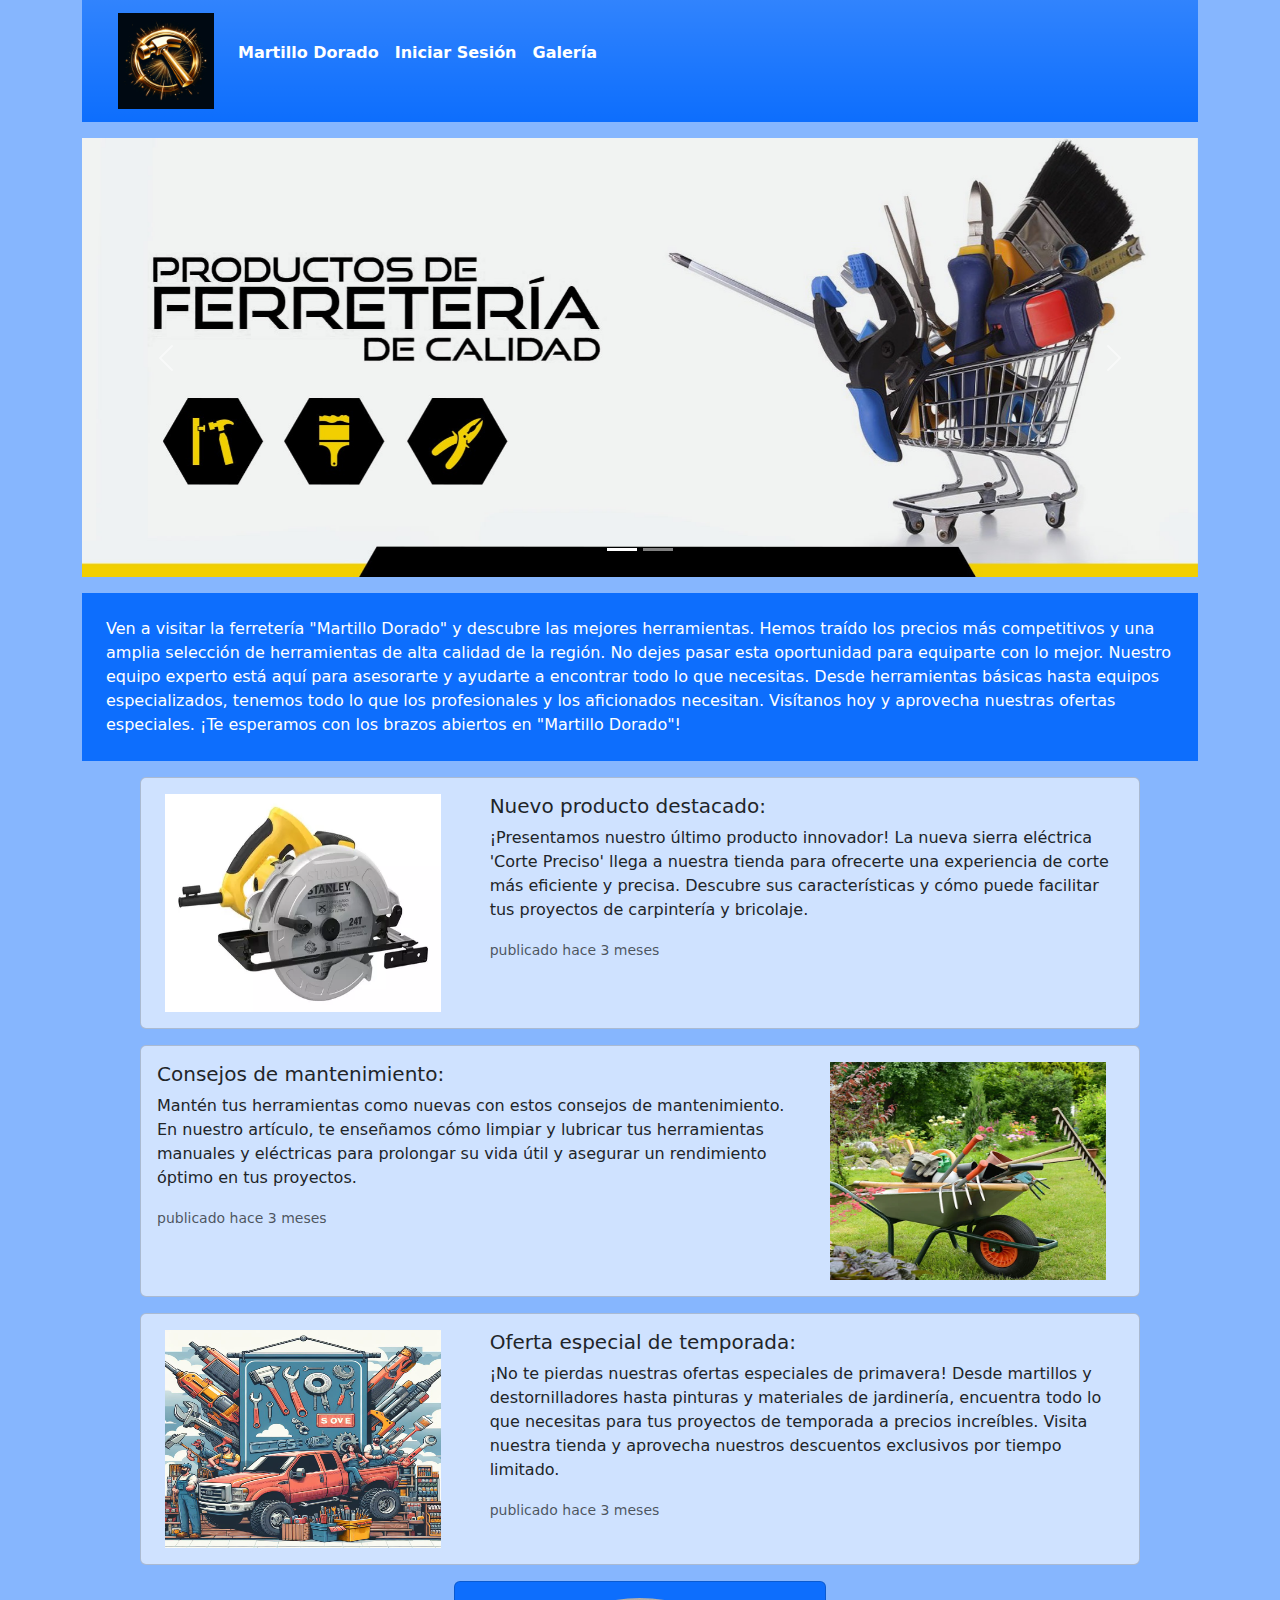
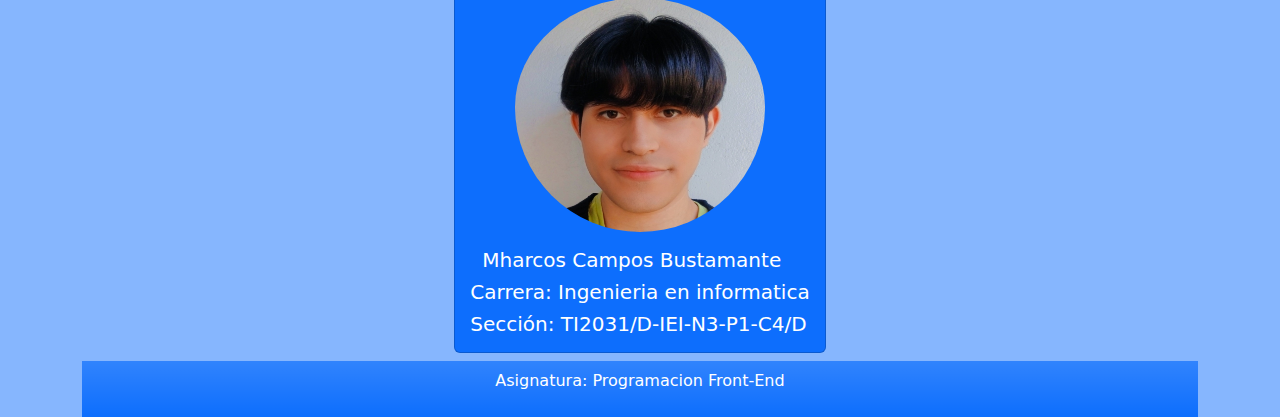
<file: index.html>
<!DOCTYPE html>
<html lang="en">
<head>
    <meta charset="UTF-8">
    <meta name="viewport" content="width=device-width, initial-scale=1.0">
    <title>Evaluacion 2</title>
    <link href="https://cdn.jsdelivr.net/npm/bootstrap@5.3.3/dist/css/bootstrap.min.css" rel="stylesheet" integrity="sha384-QWTKZyjpPEjISv5WaRU9OFeRpok6YctnYmDr5pNlyT2bRjXh0JMhjY6hW+ALEwIH" crossorigin="anonymous">
    <link href="css/Estilos.css" rel="stylesheet">
</head>
<body class="bg-primary bg-opacity-50">
  <!--Inicio menu-->
  <div class="container">
    <nav class="navbar navbar-expand-lg bg-primary bg-gradient">
      <div class="container-fluid">
        <a class="navbar-brand" href="index.html">
          <img src="imagenes/logotipoo.jpg" class="logotipo" alt="Imagen logotipo">
        </a>
        <button class="navbar-toggler" type="button" data-bs-toggle="collapse" data-bs-target="#navbarNav" aria-controls="navbarNav" aria-expanded="false" aria-label="Toggle navigation">
          <span class="navbar-toggler-icon"></span>
        </button>
        <div class="collapse navbar-collapse" id="navbarNav">
          <ul class="navbar-nav">
            <li class="nav-item">
              <p class="nav-link fw-bold text-white">Martillo Dorado</p>
            </li>
            <li class="nav-item">
              <a class="nav-link fw-bold text-white" href="login.html">Iniciar Sesión</a>
            </li>
            <li class="nav-item">
              <a class="nav-link fw-bold text-white" href="galeria.html">Galería</a>
            </li>
          </ul>
        </div>
      </div>
    </nav>
      <!--final Menu -->
      <!--Inicio Carousel-->
    <div id="carouselExampleFade" class="carousel slide carousel-fade mt-3 mx-auto  ">
      <div class="carousel-indicators">
        <button type="button" data-bs-target="#carouselExampleIndicators" data-bs-slide-to="0" class="active" aria-current="true" aria-label="Slide 1"></button>
        <button type="button" data-bs-target="#carouselExampleIndicators" data-bs-slide-to="1" aria-label="Slide 2"></button>
      </div>
      <div class="carousel-inner">
        <div class="carousel-item active">
          <img src="imagenes/banner1.jpg" class="d-block w-100" alt="Imagen Promo 1">
        </div>
        <div class="carousel-item">
          <img src="imagenes/banner2.jpg" class="d-block w-100" alt="Imagen Promo 2">
        </div>
      </div>
      <button class="carousel-control-prev" type="button" data-bs-target="#carouselExampleFade" data-bs-slide="prev">
        <span class="carousel-control-prev-icon" aria-hidden="true"></span>
        <span class="visually-hidden">Previous</span>
      </button>
      <button class="carousel-control-next" type="button" data-bs-target="#carouselExampleFade" data-bs-slide="next">
        <span class="carousel-control-next-icon" aria-hidden="true"></span>
        <span class="visually-hidden">Next</span>
      </button>
    </div>
    <!--Final Carousel-->
    <!--Inicio Acerca de-->
    <div class="bg-primary text-white p-4 m-6 mt-3">
      Ven a visitar la ferretería "Martillo Dorado" y descubre las mejores herramientas. Hemos traído los precios más competitivos y una amplia selección de herramientas de alta calidad de la región. No dejes pasar esta oportunidad para equiparte con lo mejor. Nuestro equipo experto está aquí para asesorarte y ayudarte a encontrar todo lo que necesitas. Desde herramientas básicas hasta equipos especializados, tenemos todo lo que los profesionales y los aficionados necesitan. Visítanos hoy y aprovecha nuestras ofertas especiales. ¡Te esperamos con los brazos abiertos en "Martillo Dorado"!      </div>
    <!--final Acerca de-->
    <!--inicio cartas-->
    <div class="card tamañocartas mt-3 mb-3 mx-auto bg-primary-subtle " >
      <div class="row g-0">
        <div class="col-md-4">
          <img src="imagenes/noticia1.webp" class="img-fluid rounded-start tamañoimagenes ps-4 pt-3 pb-3" alt="Imagen1">
        </div>
        <div class="col-md-8">
          <div class="card-body">
            <h5 class="card-title">Nuevo producto destacado:</h5>
            <p class="card-text">¡Presentamos nuestro último producto innovador! La nueva sierra eléctrica 'Corte Preciso' llega a nuestra tienda para ofrecerte una experiencia de corte más eficiente y precisa. Descubre sus características y cómo puede facilitar tus proyectos de carpintería y bricolaje.</p>
            <p class="card-text"><small class="text-body-secondary">publicado hace 3 meses</small></p>
          </div>
        </div>
      </div>
    </div>
    <div class="card tamañocartas mb-3 mx-auto bg-primary-subtle">
      <div class="row g-0">
        <div class="col-md-8">
          <div class="card-body">
            <h5 class="card-title">Consejos de mantenimiento:</h5>
            <p class="card-text">Mantén tus herramientas como nuevas con estos consejos de mantenimiento. En nuestro artículo, te enseñamos cómo limpiar y lubricar tus herramientas manuales y eléctricas para prolongar su vida útil y asegurar un rendimiento óptimo en tus proyectos.</p>
            <p class="card-text"><small class="text-body-secondary">publicado hace 3 meses</small></p>
          </div>
        </div>
        <div class="col-md-4">
          <img src="imagenes/noticia2.webp" class="img-fluid rounded-float-start tamañoimagenes ps-4 pt-3 pb-3" alt="Imagen2">
        </div>
      </div>
    </div>
    <div class="card tamañocartas mb-3 mx-auto bg-primary-subtle">
      <div class="row g-0">
        <div class="col-md-4">
          <img src="imagenes/noticia3.jpg" class="img-fluid rounded-start tamañoimagenes ps-4 pt-3 pb-3" alt="Imagen3">
        </div>
        <div class="col-md-8">
          <div class="card-body">
            <h5 class="card-title">Oferta especial de temporada:</h5>
            <p class="card-text">¡No te pierdas nuestras ofertas especiales de primavera! Desde martillos y destornilladores hasta pinturas y materiales de jardinería, encuentra todo lo que necesitas para tus proyectos de temporada a precios increíbles. Visita nuestra tienda y aprovecha nuestros descuentos exclusivos por tiempo limitado.</p>
            <p class="card-text"><small class="text-body-secondary">publicado hace 3 meses</small></p>
           </div>
        </div>
       </div>
    </div>
    <!--Finalizo cartas-->
    <!--inicio carta de alumno-->
    <div class="row-cols-1 row-cols-md-3 g-4">
      <div class="col mx-auto">
        <div class="card h-100 bg-primary text-white">
          <img src="imagenes/alumno.jpg" alt="Alumno" class="rounded-circle mx-auto tamañoimagenes2 pt-3">
           <div class="card-body mx-auto">
             <h5 class="card-title row mx-auto">Mharcos Campos Bustamante</h5>
             <h5 class="card-text row"> Carrera: Ingenieria en informatica</h5>
             <h5 class="card-text row">Sección: TI2031/D-IEI-N3-P1-C4/D</h5>
          </div>
        </div>
      </div>
    </div>
    <!--finalizo carta de alumno-->
    <!--inicio Footer-->
    <footer>
      <nav class="navbar navbar-expand-lg bg-primary bg-gradient text-white mt-2">
        <p class="mx-auto"> Asignatura: Programacion Front-End</p>
      </nav>
    </footer>
  </div>
    <!--Finalizo footer-->
    <script src="https://cdn.jsdelivr.net/npm/bootstrap@5.3.3/dist/js/bootstrap.bundle.min.js" integrity="sha384-YvpcrYf0tY3lHB60NNkmXc5s9fDVZLESaAA55NDzOxhy9GkcIdslK1eN7N6jIeHz" crossorigin="anonymous"></script>    
  </body>
</html>
</file>
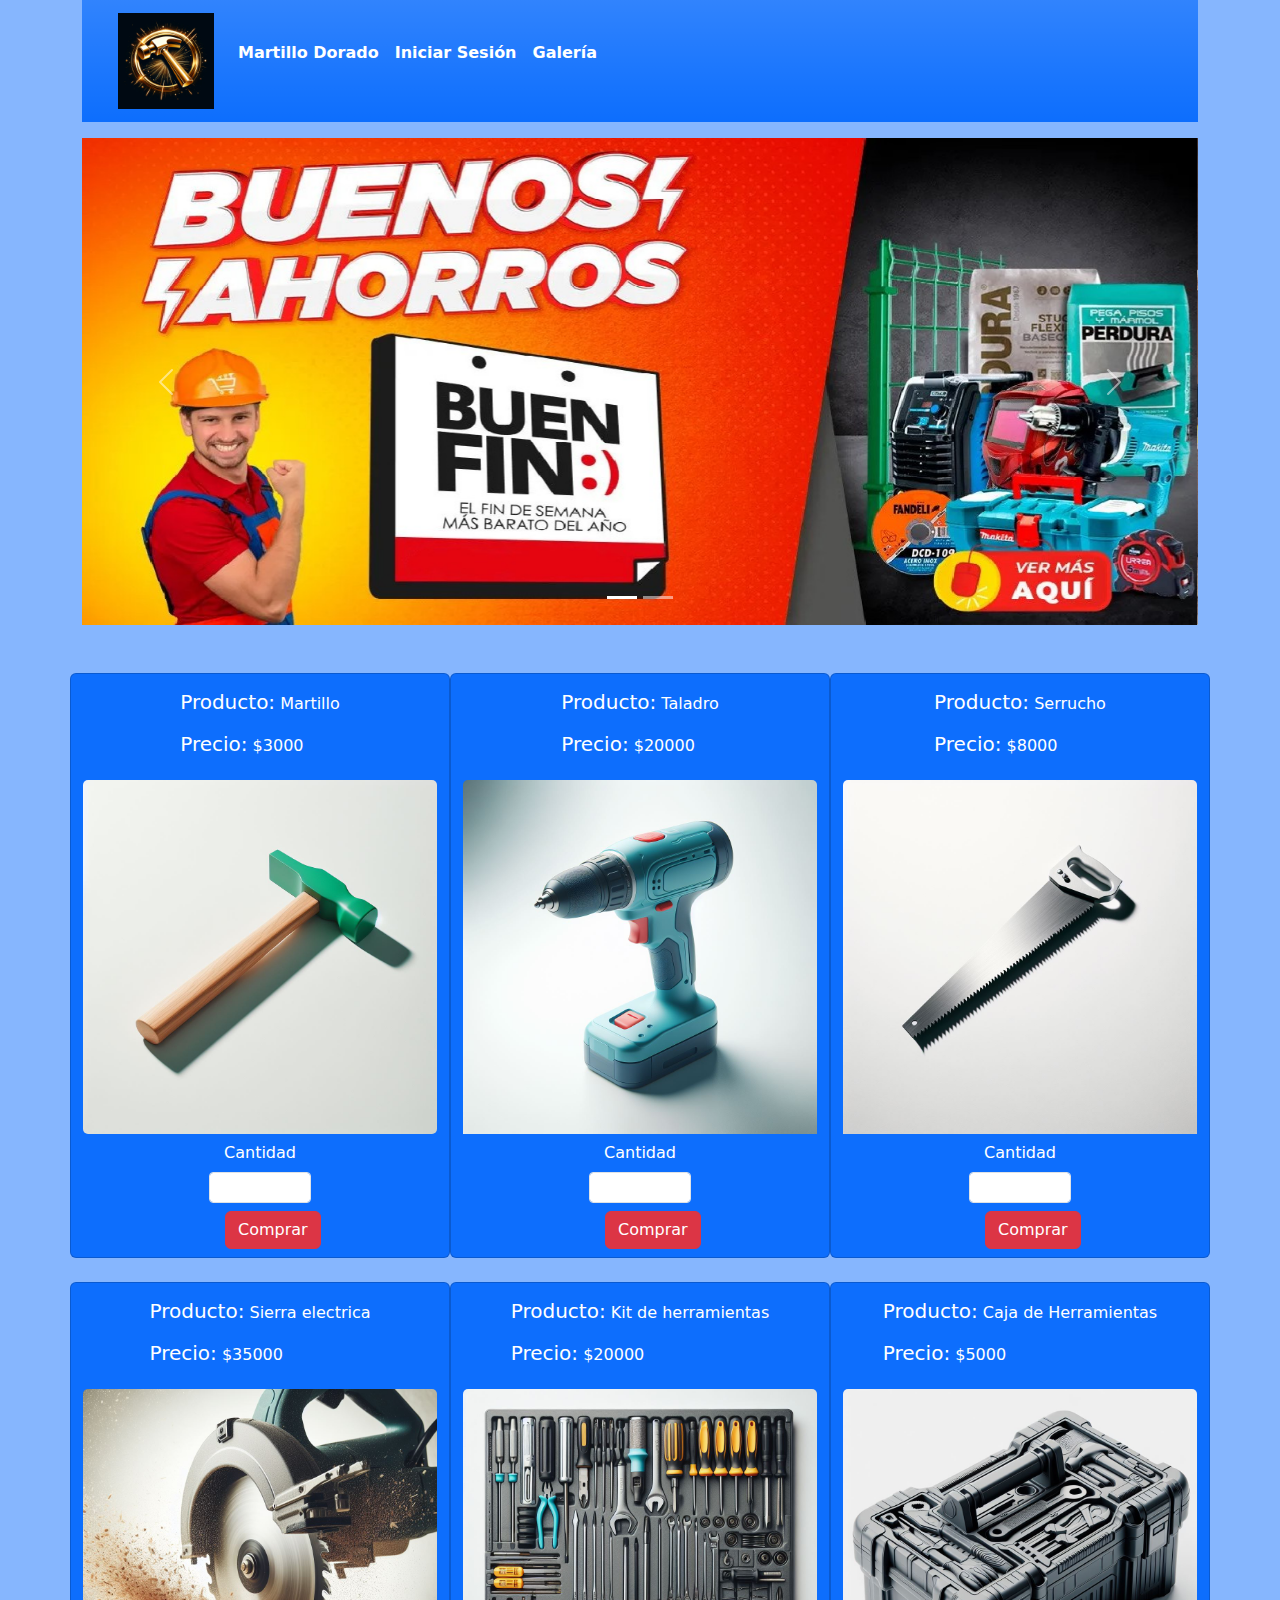
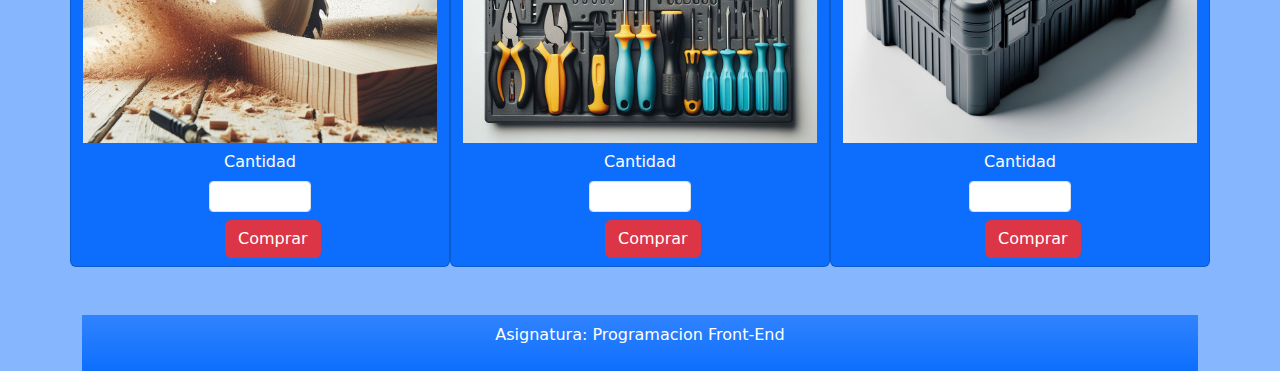
<file: galeria.html>
<!DOCTYPE html>
<html lang="en">
<head>
    <meta charset="UTF-8">
    <meta name="viewport" content="width=device-width, initial-scale=1.0">
    <title>Evaluacion 2</title>
    <link href="https://cdn.jsdelivr.net/npm/bootstrap@5.3.3/dist/css/bootstrap.min.css" rel="stylesheet" integrity="sha384-QWTKZyjpPEjISv5WaRU9OFeRpok6YctnYmDr5pNlyT2bRjXh0JMhjY6hW+ALEwIH" crossorigin="anonymous">
    <link href="css/Estilos.css" rel="stylesheet">
</head>
<body class="bg-primary bg-opacity-50">
  <!--Inicio menu-->
    <div class="container">
      <nav class="navbar navbar-expand-lg bg-primary bg-gradient">
          <div class="container-fluid">
            <a class="navbar-brand" href="index.html">
              <img src="imagenes/logotipoo.jpg" class="logotipo" alt="Imagen logotipo">
            </a>
            <button class="navbar-toggler" type="button" data-bs-toggle="collapse" data-bs-target="#navbarNav" aria-controls="navbarNav" aria-expanded="false" aria-label="Toggle navigation">
              <span class="navbar-toggler-icon"></span>
            </button>
            <div class="collapse navbar-collapse" id="navbarNav">
              <ul class="navbar-nav">
                <li class="nav-item">
                  <p class="nav-link fw-bold text-white">Martillo Dorado</p>
                </li>
                <li class="nav-item">
                  <a class="nav-link fw-bold text-white" href="login.html">Iniciar Sesión</a>
                </li>
                <li class="nav-item">
                  <a class="nav-link fw-bold text-white" href="galeria.html">Galería</a>
                </li>
              </ul>
            </div>
          </div>
        </nav>
      <!--final Menu -->
      <!---Inicio carousel-->
      <div id="carouselExampleFade" class="carousel slide carousel-fade mt-3 mx-auto">
        <div class="carousel-indicators">
          <button type="button" data-bs-target="#carouselExampleIndicators" data-bs-slide-to="0" class="active" aria-current="true" aria-label="Slide 1"></button>
          <button type="button" data-bs-target="#carouselExampleIndicators" data-bs-slide-to="1" aria-label="Slide 2"></button>
        </div>
        <div class="carousel-inner">
          <div class="carousel-item active">
            <img src="imagenes/promo1.png" class="d-block w-100" alt="Imagen Promo 1">
          </div>
          <div class="carousel-item">
            <img src="imagenes/promo2.png" class="d-block w-100" alt="Imagen Promo 2">
          </div>
        </div>
        <button class="carousel-control-prev" type="button" data-bs-target="#carouselExampleFade" data-bs-slide="prev">
          <span class="carousel-control-prev-icon" aria-hidden="true"></span>
          <span class="visually-hidden">Previous</span>
        </button>
        <button class="carousel-control-next" type="button" data-bs-target="#carouselExampleFade" data-bs-slide="next">
          <span class="carousel-control-next-icon" aria-hidden="true"></span>
          <span class="visually-hidden">Next</span>
        </button>
      </div>
      <!--- Fin carousel -->
      <!--Inicio Productos-->
      <div class="row row-cols-1 mt-4 row-cols-md-3 g-4">
        <div class="card mt-4 bg-primary">
            <div class="card-body mx-auto text-white">
              <h5 class="card-title textogaleria">Producto:</h5>
              <p class="card-text  textogaleria ">Martillo</p>
              <br> 
              <h5 class="card-title textogaleria">Precio:</h5>
              <p class="card-text textogaleria">$3000</p>
            </div>
            <img src="imagenes/Producto1.jpg" class="card-img" alt="producto1">
            <form class="row">
              <label for="inputnumber" class="col-form-label text-center text-white">Cantidad</label>
              <div class="col-sm-4 mx-auto">
                <input type="number" class="form-control form-control-sm " id="inputnumber" min="1">
                <button type="submit" class="btn btn-danger mb-2 mt-2 m-3">Comprar</button>  
              </div>
              
            </form>
          </div>
          <div class="card mt-4 bg-primary">
            <div class="card-body mx-auto text-white" >
              <h5 class="card-title textogaleria">Producto:</h5>
              <p class="card-text  textogaleria ">Taladro</p>
              <br> 
              <h5 class="card-title textogaleria">Precio:</h5>
              <p class="card-text textogaleria">$20000</p>
            </div>
            <img src="imagenes/Producto2.jpg" class="card-img-top " alt="producto2">
            <form class="row">
              <label for="inputnumber" class="col-form-label text-center text-white">Cantidad</label>
              <div class="col-sm-4 mx-auto">
                <input type="number" class="form-control form-control-sm " id="inputnumber" min="1">
                <button type="submit" class="btn btn-danger mb-2 mt-2 m-3">Comprar</button>
              </div>
            </form>
          </div>
          <div class="card mt-4 bg-primary">
            <div class="card-body mx-auto text-white" >
              <h5 class="card-title textogaleria">Producto:</h5>
              <p class="card-text  textogaleria ">Serrucho</p>
              <br> 
              <h5 class="card-title textogaleria">Precio:</h5>
              <p class="card-text textogaleria">$8000</p>
            </div>
            <img src="imagenes/Producto3.jpg" class="card-img-top " alt="producto3">
            <form class="row">
              <label for="inputnumber" class="col-form-label text-center text-white">Cantidad</label>
              <div class="col-sm-4 mx-auto">
                <input type="number" class="form-control form-control-sm " id="inputnumber" min="1">
                <button type="submit" class="btn btn-danger mb-2 mt-2 m-3">Comprar</button>
              </div>
            </form>
          </div>
          <div class="card mt-4 bg-primary">
            <div class="card-body mx-auto text-white" >
              <h5 class="card-title textogaleria">Producto:</h5>
              <p class="card-text  textogaleria ">Sierra electrica</p>
              <br> 
              <h5 class="card-title textogaleria">Precio:</h5>
              <p class="card-text textogaleria">$35000</p>
            </div>
            <img src="imagenes/Producto4.jpg" class="card-img-top " alt="producto4">
            <form class="row">
              <label for="inputnumber" class="col-form-label text-center text-white">Cantidad</label>
              <div class="col-sm-4 mx-auto">
                <input type="number" class="form-control form-control-sm " id="inputnumber" min="1">
                <button type="submit" class="btn btn-danger mb-2 mt-2 m-3">Comprar</button>
              </div>
            </form>
          </div>
          <div class="card mt-4 bg-primary">
            <div class="card-body mx-auto text-white" >
              <h5 class="card-title textogaleria">Producto:</h5>
              <p class="card-text  textogaleria ">Kit de herramientas</p>
              <br> 
              <h5 class="card-title textogaleria">Precio:</h5>
              <p class="card-text textogaleria">$20000</p>
            </div>
            <img src="imagenes/Producto5.jpg" class="card-img-top " alt="producto5">
            <form class="row">
              <label for="inputnumber" class="col-form-label text-center text-white">Cantidad</label>
              <div class="col-sm-4 mx-auto">
                <input type="number" class="form-control form-control-sm " id="inputnumber" min="1">
                <button type="submit" class="btn btn-danger mb-2 mt-2 m-3">Comprar</button>
            </div>
            </form>
          </div>
          <div class="card mt-4 bg-primary">
            <div class="card-body mx-auto text-white" >
              <h5 class="card-title textogaleria">Producto:</h5>
              <p class="card-text  textogaleria ">Caja de Herramientas</p>
              <br> 
              <h5 class="card-title textogaleria">Precio:</h5>
              <p class="card-text textogaleria">$5000</p>
            </div>
            <img src="imagenes/Producto6.jpg" class="card-img-top " alt="producto6">
            <form class="row">
              <label for="inputnumber" class="col-form-label text-center text-white">Cantidad</label>
              <div class="col-sm-4 mx-auto">
                <input type="number" class="form-control form-control-sm " id="inputnumber" min="1">
                <button type="submit" class="btn btn-danger mb-2 mt-2 m-3">Comprar</button>
              </div>
            </form>
          </div>
      </div>
      <!--Final productos-->
      <!--inicio footer-->
      <footer>
        <nav class="navbar navbar-expand-lg bg-primary bg-gradient text-white mt-5">
         <p class="mx-auto"> Asignatura: Programacion Front-End</p>
        </nav>
      </footer>
      <!--Final footer-->
</div>

<script src="https://cdn.jsdelivr.net/npm/bootstrap@5.3.3/dist/js/bootstrap.bundle.min.js" integrity="sha384-YvpcrYf0tY3lHB60NNkmXc5s9fDVZLESaAA55NDzOxhy9GkcIdslK1eN7N6jIeHz" crossorigin="anonymous"></script>    
</body>
</html>
</file>
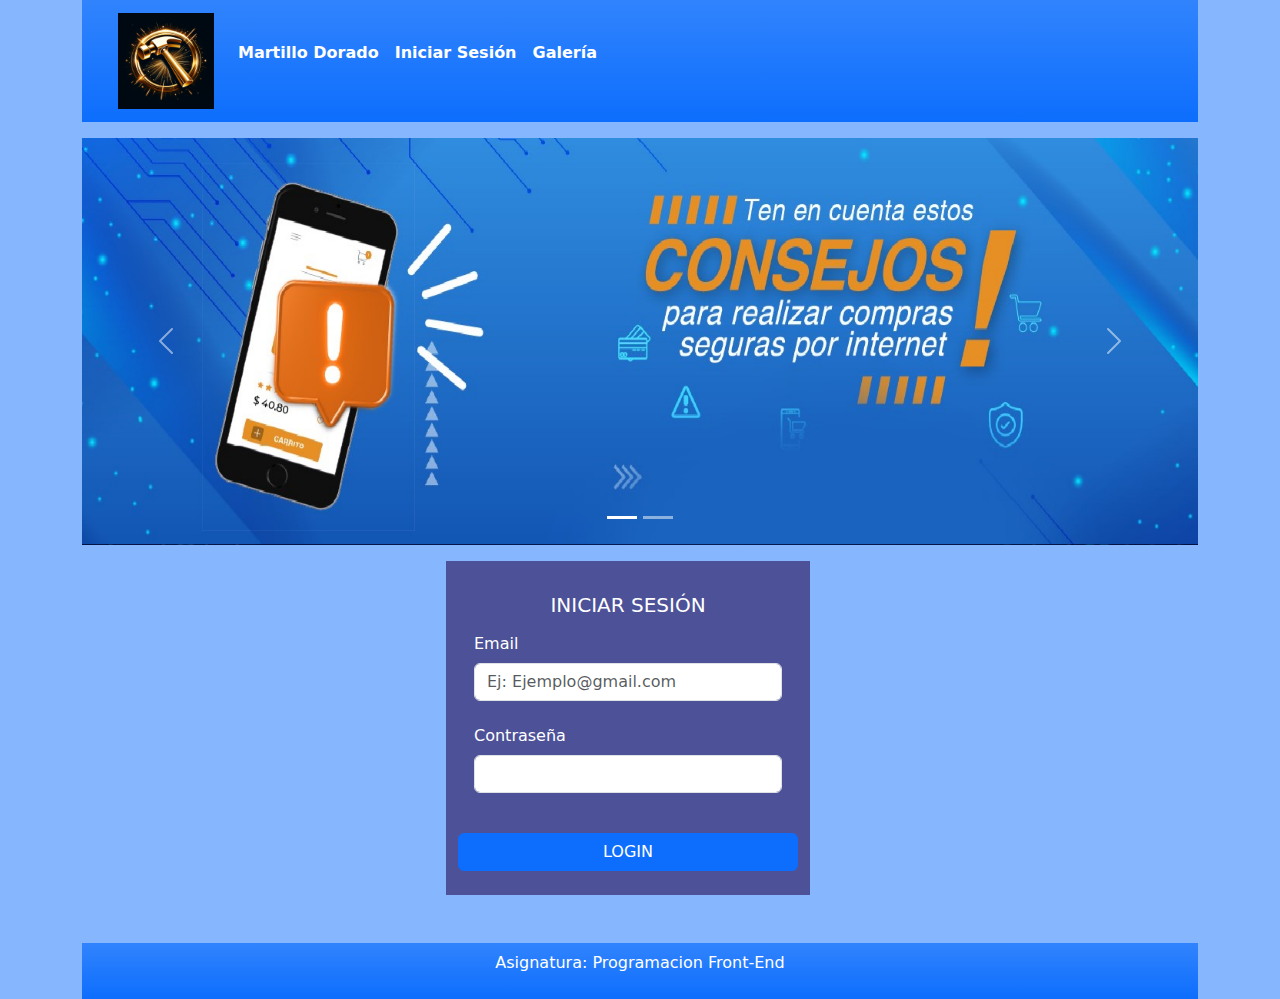
<file: login.html>
<!DOCTYPE html>
<html lang="en">
<head>
    <meta charset="UTF-8">
    <meta name="viewport" content="width=device-width, initial-scale=1.0">
    <title>Evaluacion 2</title>
    <link href="https://cdn.jsdelivr.net/npm/bootstrap@5.3.3/dist/css/bootstrap.min.css" rel="stylesheet" integrity="sha384-QWTKZyjpPEjISv5WaRU9OFeRpok6YctnYmDr5pNlyT2bRjXh0JMhjY6hW+ALEwIH" crossorigin="anonymous">
    <link href="css/Estilos.css" rel="stylesheet">
</head>
<body class="bg-primary bg-opacity-50">
  <!--Inicio menu-->
    <div class="container">
      <nav class="navbar navbar-expand-lg bg-primary bg-gradient">
          <div class="container-fluid">
            <a class="navbar-brand" href="index.html">
              <img src="imagenes/logotipoo.jpg" class="logotipo" alt="Imagen logotipo">
            </a>
            <button class="navbar-toggler" type="button" data-bs-toggle="collapse" data-bs-target="#navbarNav" aria-controls="navbarNav" aria-expanded="false" aria-label="Toggle navigation">
              <span class="navbar-toggler-icon"></span>
            </button>
            <div class="collapse navbar-collapse" id="navbarNav">
              <ul class="navbar-nav">
                <li class="nav-item">
                  <p class="nav-link fw-bold text-white">Martillo Dorado</p>
                </li>
                <li class="nav-item">
                  <a class="nav-link fw-bold text-white" href="login.html">Iniciar Sesión</a>
                </li>
                <li class="nav-item">
                  <a class="nav-link fw-bold text-white" href="galeria.html">Galería</a>
                </li>
              </ul>
            </div>
          </div>
        </nav>
      <!--final Menu -->
      <!--Inicio Carousel-->
      <div id="carouselExampleFade" class="carousel slide carousel-fade mt-3 mx-auto  ">
        <div class="carousel-indicators">
          <button type="button" data-bs-target="#carouselExampleIndicators" data-bs-slide-to="0" class="active" aria-current="true" aria-label="Slide 1"></button>
          <button type="button" data-bs-target="#carouselExampleIndicators" data-bs-slide-to="1" aria-label="Slide 2"></button>
        </div>
        <div class="carousel-inner">
          <div class="carousel-item active">
            <img src="imagenes/banerseguridad1.png" class="d-block w-100" alt="Imagen Promo 1">
          </div>
          <div class="carousel-item">
            <img src="imagenes/banerseguridad2.png" class="d-block w-100" alt="Imagen Promo 2">
          </div>
        </div>
        <button class="carousel-control-prev" type="button" data-bs-target="#carouselExampleFade" data-bs-slide="prev">
          <span class="carousel-control-prev-icon" aria-hidden="true"></span>
          <span class="visually-hidden">Previous</span>
        </button>
        <button class="carousel-control-next" type="button" data-bs-target="#carouselExampleFade" data-bs-slide="next">
          <span class="carousel-control-next-icon" aria-hidden="true"></span>
          <span class="visually-hidden">Next</span>
        </button>
      </div>
      <!--Final Carousel-->
      <!-- Inicio Login -->
      <div class="container d-flex mt-3 row justify-content-center align-items-center">
            <div class="col-md-4 bg-login">
                <form class="row g-3">
                    <h5 class="text-white text-center mt-5">INICIAR SESIÓN</h5>
                    <div class="mb-3 row mx-auto">
                        <div class="col-sm-12">
                            <label for="inputEmail" class="col-form-label text-white">Email</label>
                            <input type="email" class="form-control" id="inputEmail" placeholder="Ej: Ejemplo@gmail.com">
                        </div>
                    </div>
                    <div class="mb-3 row mx-auto">
                        <div class="col-sm-12">
                        <label for="inputPassword2" class="col-form-label text-white" >Contraseña</label>
                        <input type="password" class="form-control" id="inputPassword2">
                        </div>
                    </div>

                    <div class="d-grid mt-4 ">
                      <button type="submit" class="btn btn-primary mb-4">LOGIN</button>
                    </div>
                  </form>
                </div>
            </div>
      <!-- Final login -->
      <!--Inicio Footer-->
      <footer>
        <nav class="navbar navbar-expand-lg bg-primary bg-gradient text-white mt-5">
         <p class="mx-auto"> Asignatura: Programacion Front-End</p>
        </nav>
      </footer>
      <!--Final Footer-->
    </div>
<script src="https://cdn.jsdelivr.net/npm/bootstrap@5.3.3/dist/js/bootstrap.bundle.min.js" integrity="sha384-YvpcrYf0tY3lHB60NNkmXc5s9fDVZLESaAA55NDzOxhy9GkcIdslK1eN7N6jIeHz" crossorigin="anonymous"></script>    
</body>
</html>
</file>
<file: css/Estilos.css>
.logotipo{
    width: 120px;
    padding-left: 20%;
}

.bg-login{
    background-color:rgb(77, 81, 151);

}
.tamañocartas{
    max-width: 1000px;
}

.textogaleria{
    display: inline-block;
    text-align: left;
}

.tamañoimagenes{
    width: 300px;
    height: 250px;
}
.tamañoimagenes2{
    width: 250px;
    height: 250px;
}
</file>
